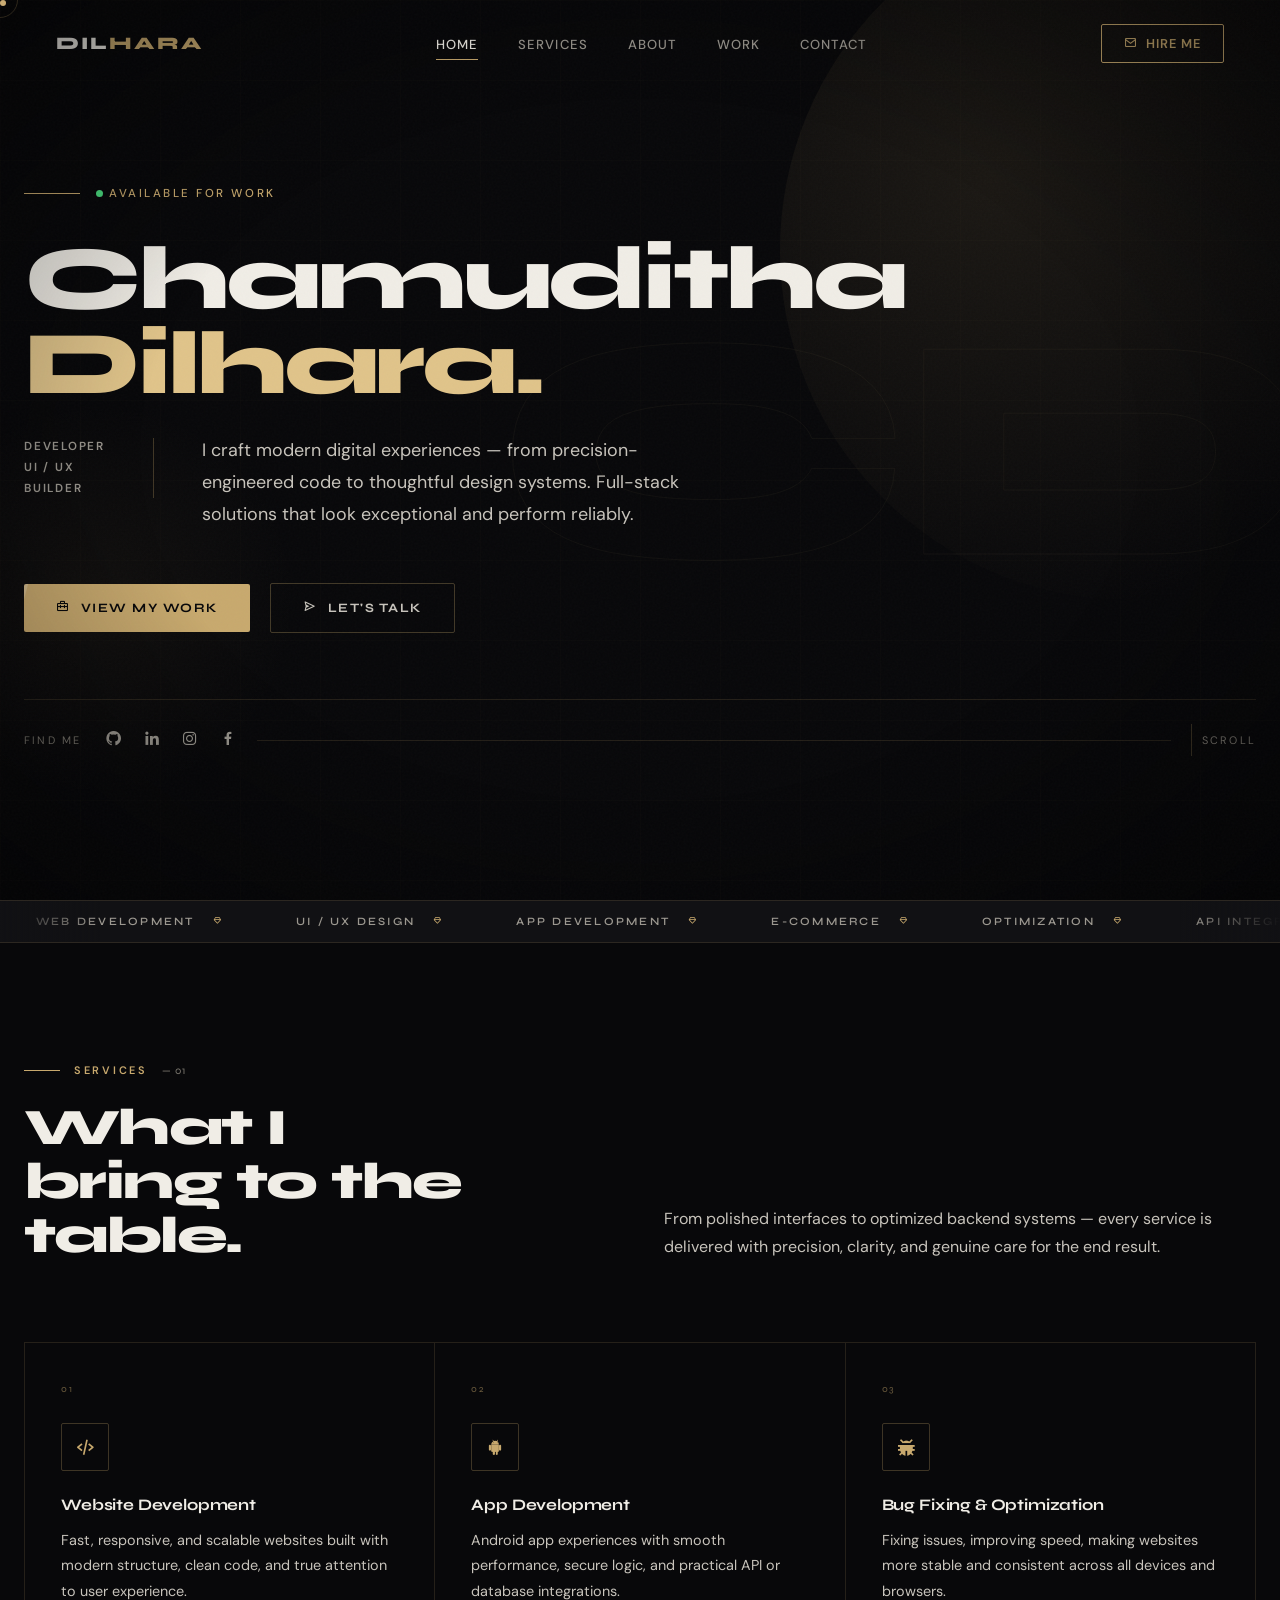
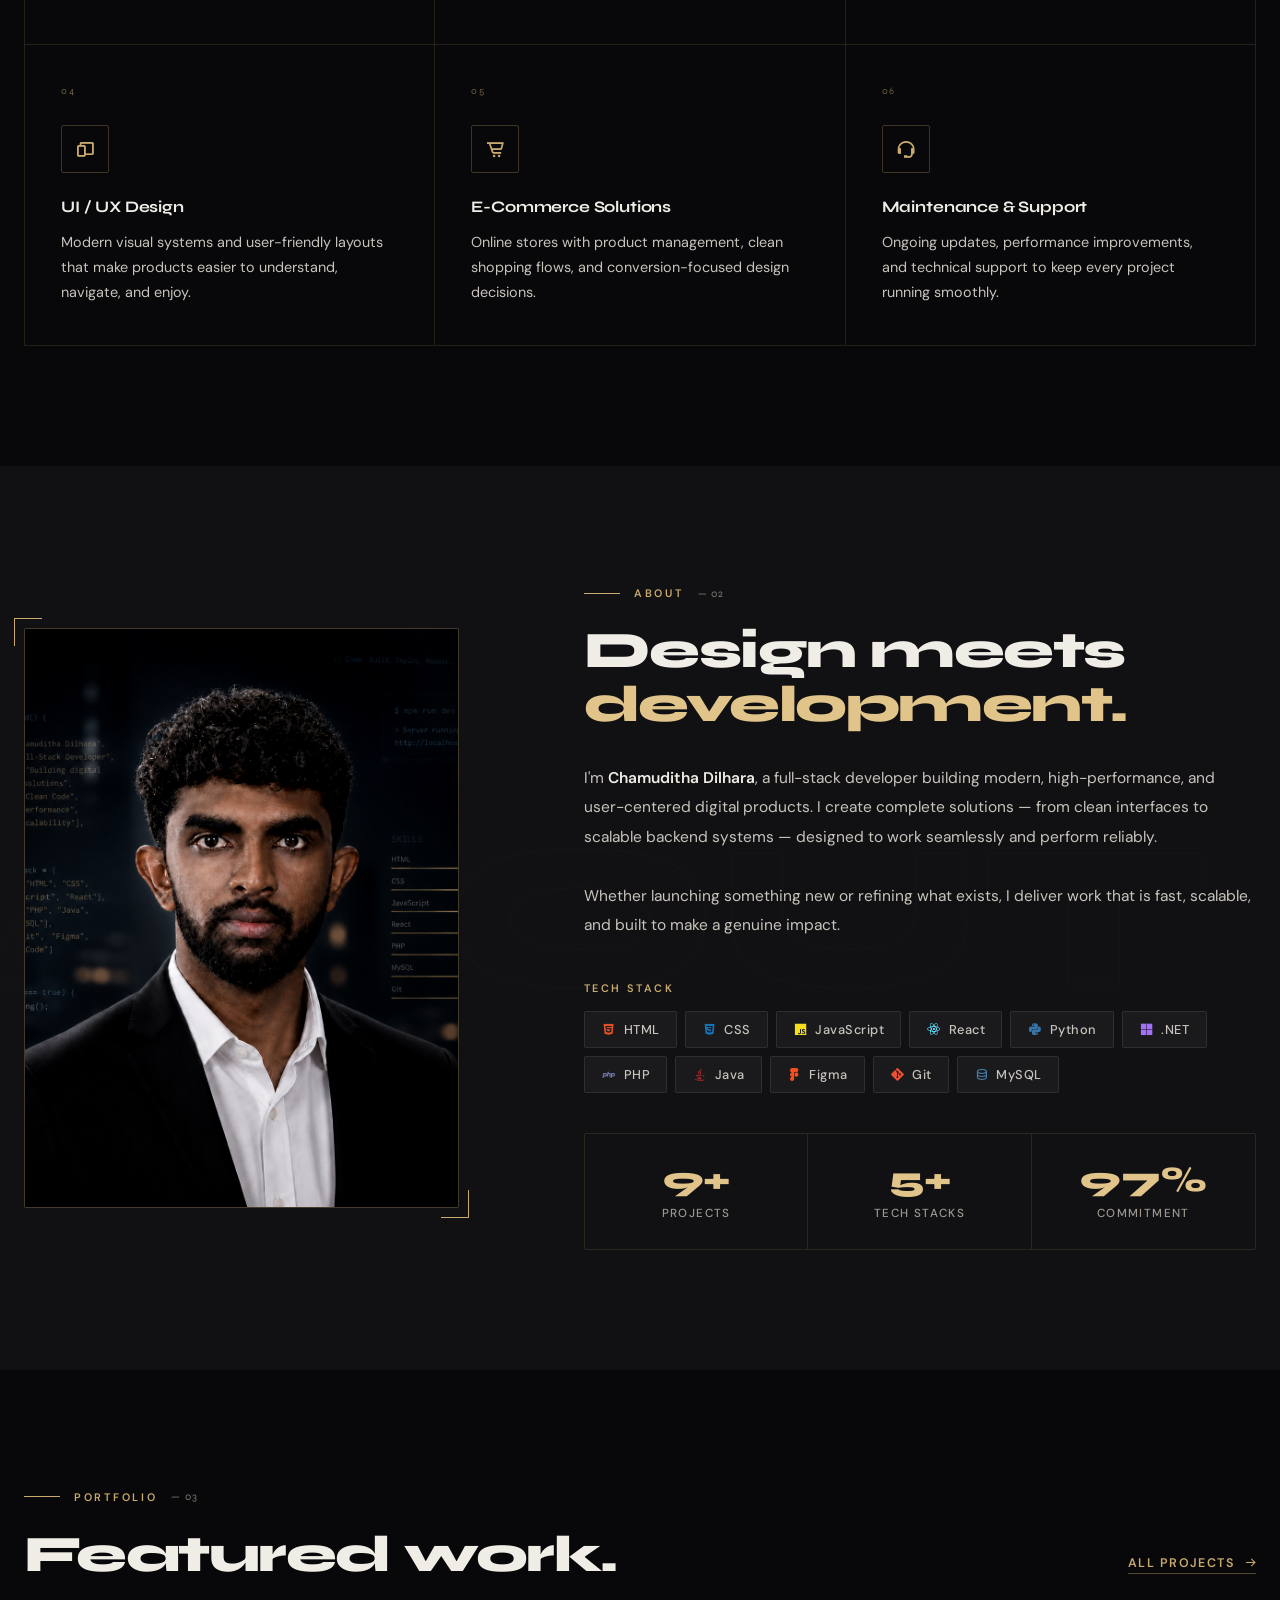
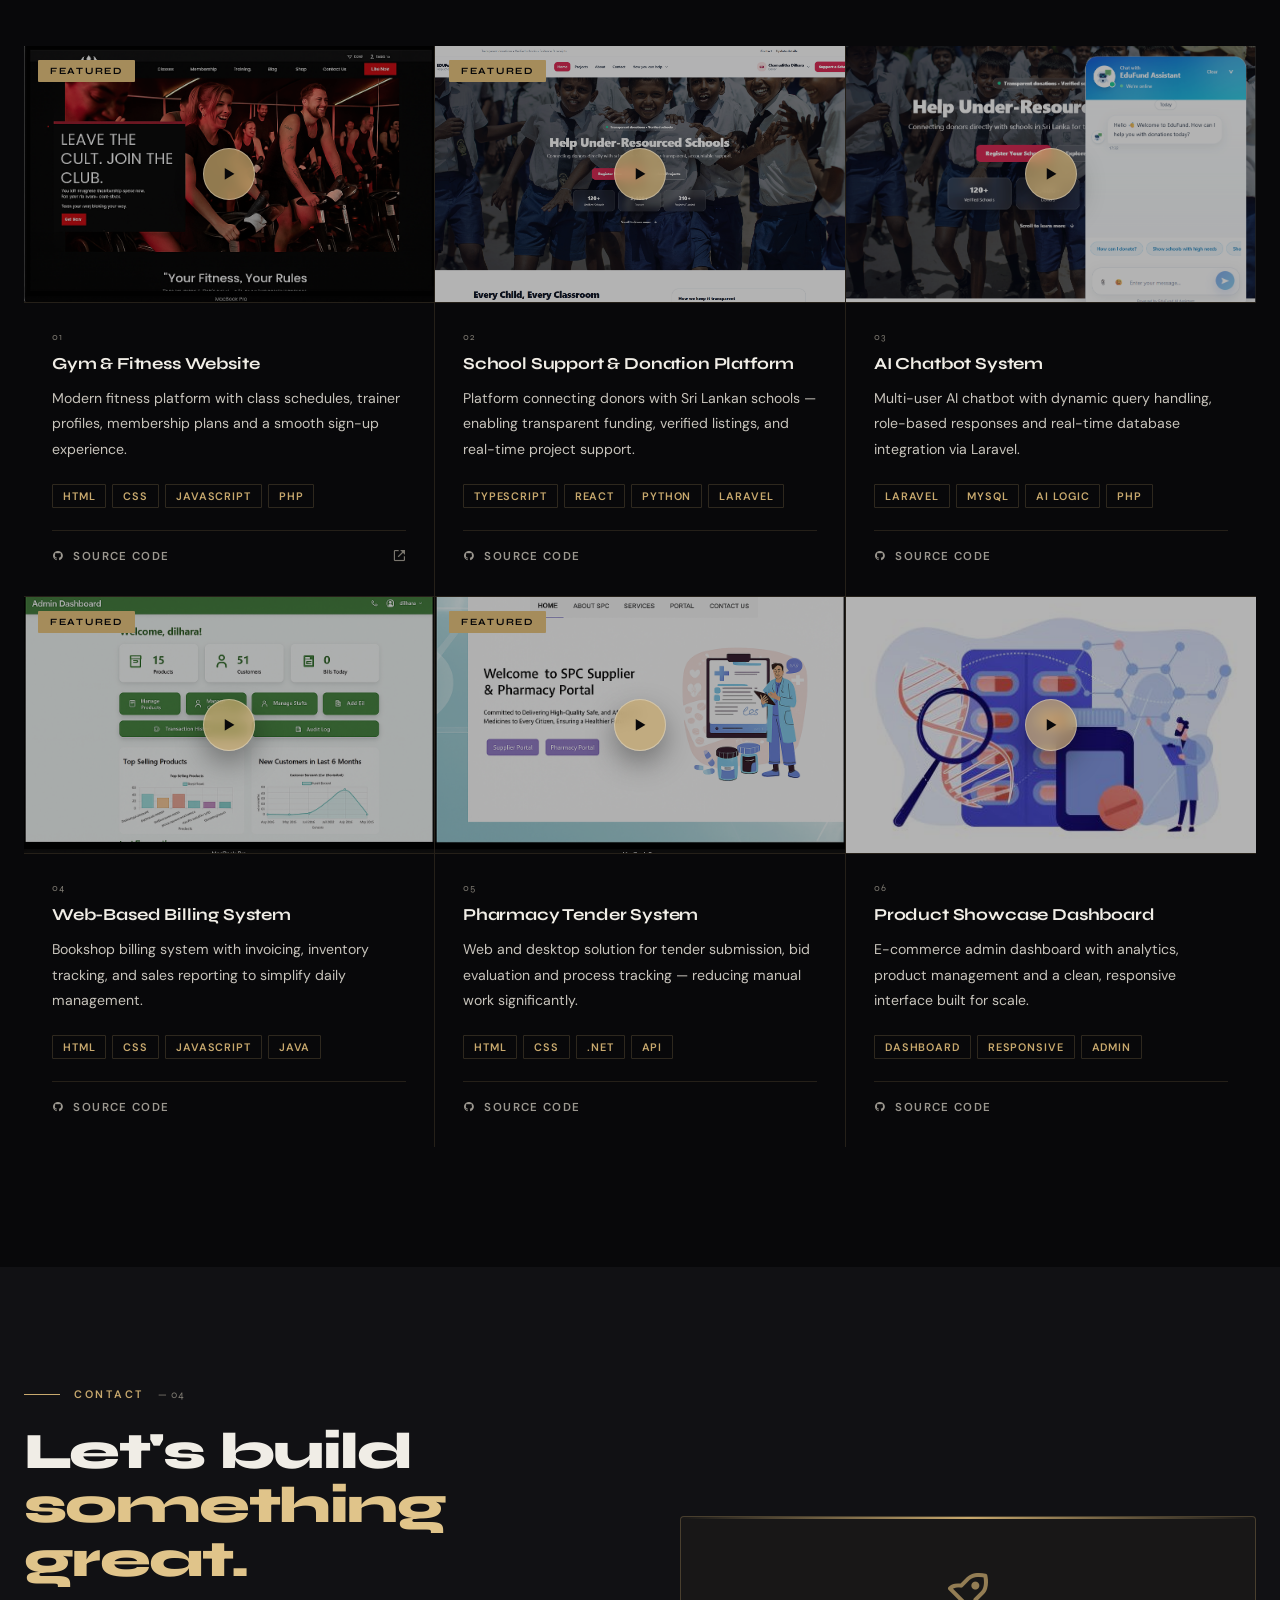
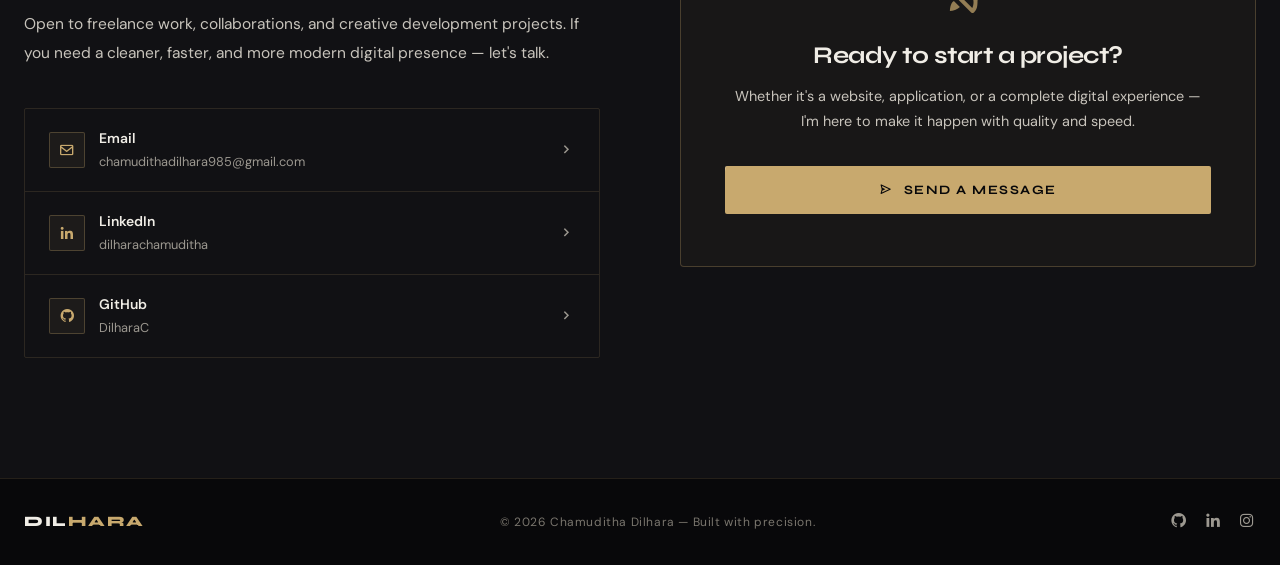
<file: index - Copy.html>
<!DOCTYPE html>
<html lang="en">
<head>
<meta charset="UTF-8"/>
<meta name="viewport" content="width=device-width, initial-scale=1.0"/>
<title>Chamuditha Dilhara — Developer & Designer</title>
<link rel="preconnect" href="https://fonts.googleapis.com">
<link href="https://fonts.googleapis.com/css2?family=Syne:wght@400;500;600;700;800&family=DM+Sans:ital,opsz,wght@0,9..40,300;0,9..40,400;0,9..40,500;1,9..40,300&display=swap" rel="stylesheet">
<link rel="stylesheet" href="https://cdn.jsdelivr.net/npm/boxicons@latest/css/boxicons.min.css">
<style>

/* ─────────────────────────────────────────────
   TOKENS
───────────────────────────────────────────── */
:root {
  --ink:     #08080a;
  --ink2:    #111114;
  --ink3:    #1a1a1f;
  --paper:   #f0ede6;
  --paper2:  #e5e0d6;
  --gold:    #c8a96e;
  --gold2:   #e0c48a;
  --gold3:   #f0d8a8; /* brighter gold for emphasis */
  --cream:   #f5f2eb;
  --body:    #c8c4bc;       /* ← READABILITY FIX: was ~0.45 opacity; now explicit high-contrast */
  --body2:   #9c9890;       /* ← secondary body text; was ~0.35 opacity */
  --muted:   #7a766e;       /* very subtle / captions */
  --line:    rgba(200,169,110,0.15);
  --line2:   rgba(200,169,110,0.28);
  --line3:   rgba(200,169,110,0.08); /* subtle section bg tint */

  --ff-head: 'Syne', sans-serif;
  --ff-body: 'DM Sans', sans-serif;
  --ease:    cubic-bezier(0.25, 0.46, 0.45, 0.94);
  --ease-out: cubic-bezier(0.16, 1, 0.3, 1);
  --spring:  cubic-bezier(0.34, 1.56, 0.64, 1);
  --r: 4px;
  --max: 1280px;
}

/* ─────────────────────────────────────────────
   RESET
───────────────────────────────────────────── */
*, *::before, *::after { box-sizing: border-box; margin: 0; padding: 0; }
html { scroll-behavior: smooth; }
body {
  font-family: var(--ff-body);
  background: var(--ink);
  color: var(--paper);
  overflow-x: hidden;
  cursor: none;
  font-size: 16px;
  -webkit-font-smoothing: antialiased;
}
img { display: block; max-width: 100%; }
a { text-decoration: none; color: inherit; }
button { background: none; border: none; cursor: none; font-family: inherit; }

/* ─────────────────────────────────────────────
   PAGE LOADER
───────────────────────────────────────────── */
#page-loader {
  position: fixed;
  inset: 0;
  z-index: 99999;
  background: var(--ink);
  display: flex;
  align-items: center;
  justify-content: center;
  flex-direction: column;
  gap: 24px;
  transition: opacity 0.6s var(--ease), visibility 0.6s;
}
#page-loader.hidden { opacity: 0; visibility: hidden; pointer-events: none; }
.loader-logo {
  font-family: var(--ff-head);
  font-size: 2rem;
  font-weight: 800;
  letter-spacing: 0.15em;
  color: var(--paper);
  overflow: hidden;
}
.loader-logo em { color: var(--gold); font-style: normal; }
.loader-logo span {
  display: inline-block;
  animation: loaderLetterIn 0.6s var(--spring) both;
}
.loader-logo span:nth-child(1) { animation-delay: 0.0s; }
.loader-logo span:nth-child(2) { animation-delay: 0.05s; }
.loader-logo span:nth-child(3) { animation-delay: 0.1s; }
.loader-logo span:nth-child(4) { animation-delay: 0.15s; }
.loader-logo span:nth-child(5) { animation-delay: 0.2s; }
.loader-logo span:nth-child(6) { animation-delay: 0.25s; }
.loader-logo span:nth-child(7) { animation-delay: 0.3s; }
.loader-logo span:nth-child(8) { animation-delay: 0.35s; }
@keyframes loaderLetterIn {
  from { transform: translateY(80%) rotateX(-90deg); opacity: 0; }
  to { transform: translateY(0) rotateX(0); opacity: 1; }
}
.loader-bar-wrap {
  width: 200px; height: 1px;
  background: rgba(200,169,110,0.12);
  overflow: hidden; border-radius: 99px;
}
.loader-bar {
  height: 100%;
  background: var(--gold);
  animation: loaderBarFill 1.8s var(--ease) forwards;
}
@keyframes loaderBarFill { from { width: 0%; } to { width: 100%; } }
.loader-num {
  font-family: var(--ff-head);
  font-size: 0.7rem;
  letter-spacing: 0.2em;
  color: var(--muted);
}

/* ─────────────────────────────────────────────
   CUSTOM CURSOR
───────────────────────────────────────────── */
#cursor-dot {
  position: fixed; width: 6px; height: 6px;
  background: var(--gold); border-radius: 50%;
  pointer-events: none; z-index: 10000;
  transition: transform 0.15s, opacity 0.3s;
  mix-blend-mode: screen;
}
#cursor-ring {
  position: fixed; width: 36px; height: 36px;
  border: 1.5px solid rgba(200,169,110,0.4);
  border-radius: 50%; pointer-events: none; z-index: 9999;
  transition: width 0.4s var(--spring), height 0.4s var(--spring), opacity 0.3s, background 0.3s, border-color 0.3s;
  opacity: 0.5;
}
#cursor-ring.hover-link {
  width: 52px; height: 52px; opacity: 1;
  background: rgba(200,169,110,0.05);
  border-color: var(--gold2);
}
#cursor-label {
  position: fixed; pointer-events: none; z-index: 10001;
  font-family: var(--ff-head);
  font-size: 0.55rem; font-weight: 700;
  letter-spacing: 0.18em; text-transform: uppercase;
  color: var(--gold); opacity: 0;
  transition: opacity 0.25s; white-space: nowrap;
  transform: translate(-50%,-50%);
}
#cursor-label.visible { opacity: 1; }

/* ─────────────────────────────────────────────
   NOISE + VIGNETTE
───────────────────────────────────────────── */
body::before {
  content: ''; position: fixed; inset: 0;
  pointer-events: none; z-index: 9000; opacity: 0.025;
  background-image: url("data:image/svg+xml,%3Csvg viewBox='0 0 512 512' xmlns='http://www.w3.org/2000/svg'%3E%3Cfilter id='n'%3E%3CfeTurbulence type='fractalNoise' baseFrequency='0.85' numOctaves='4' stitchTiles='stitch'/%3E%3C/filter%3E%3Crect width='100%25' height='100%25' filter='url(%23n)'/%3E%3C/svg%3E");
}
body::after {
  content: ''; position: fixed; inset: 0;
  pointer-events: none; z-index: 8990;
  background: radial-gradient(ellipse at center, transparent 55%, rgba(0,0,0,0.45) 100%);
}

/* ─────────────────────────────────────────────
   GRID OVERLAY
───────────────────────────────────────────── */
.grid-overlay {
  position: fixed; inset: 0; pointer-events: none; z-index: 1;
  background-image:
    linear-gradient(rgba(200,169,110,0.02) 1px, transparent 1px),
    linear-gradient(90deg, rgba(200,169,110,0.02) 1px, transparent 1px);
  background-size: 80px 80px;
  opacity: 0; transition: opacity 1s;
}
body.loaded .grid-overlay { opacity: 1; }

/* ─────────────────────────────────────────────
   LAYOUT
───────────────────────────────────────────── */
.wrap { width: min(100% - 48px, var(--max)); margin-inline: auto; }
.wrap--wide { width: min(100% - 32px, 1440px); margin-inline: auto; }

/* ─────────────────────────────────────────────
   HEADER
───────────────────────────────────────────── */
header {
  position: fixed; top: 0; left: 0; right: 0; z-index: 500; padding: 0;
}
.nav-bar {
  display: flex; align-items: center; justify-content: space-between;
  padding: 24px 40px;
  border-bottom: 1px solid transparent;
  transition: all 0.5s var(--ease);
}
header.scrolled .nav-bar {
  padding: 16px 40px;
  background: rgba(8,8,10,0.92);
  backdrop-filter: blur(20px) saturate(1.5);
  border-bottom-color: var(--line);
}
.logo {
  font-family: var(--ff-head);
  font-size: 1.1rem; font-weight: 800;
  letter-spacing: 0.12em; text-transform: uppercase;
  position: relative;
}
.logo em { color: var(--gold); font-style: normal; }
.logo::after {
  content: ''; position: absolute; left: 0; bottom: -2px;
  width: 0; height: 1px; background: var(--gold);
  transition: width 0.4s var(--ease-out);
}
.logo:hover::after { width: 100%; }

nav ul { list-style: none; display: flex; gap: 40px; }
nav a {
  font-family: var(--ff-body);
  font-size: 0.82rem; font-weight: 500;
  letter-spacing: 0.08em; text-transform: uppercase;
  color: var(--body2); /* was 0.55 opacity -- now solid contrast */
  transition: color 0.25s;
  position: relative; padding: 4px 0;
}
nav a::after {
  content: ''; position: absolute; left: 0; bottom: -3px;
  width: 0; height: 1px; background: var(--gold);
  transition: width 0.3s var(--ease);
}
nav a:hover, nav a.active { color: var(--paper); }
nav a:hover::after, nav a.active::after { width: 100%; }

.nav-cta {
  display: flex; align-items: center; gap: 8px;
  padding: 10px 22px;
  font-size: 0.8rem; font-weight: 600;
  letter-spacing: 0.08em; text-transform: uppercase;
  border: 1px solid var(--gold); color: var(--gold);
  border-radius: 2px; transition: all 0.25s;
  position: relative; overflow: hidden;
}
.nav-cta::before {
  content: ''; position: absolute; inset: 0;
  background: var(--gold);
  transform: translateX(-101%); transition: transform 0.3s var(--ease);
}
.nav-cta:hover::before { transform: translateX(0); }
.nav-cta:hover { color: var(--ink); }
.nav-cta > * { position: relative; z-index: 1; }

.menu-toggle { display: none; flex-direction: column; gap: 5px; padding: 8px; }
.menu-toggle span { display: block; width: 24px; height: 1px; background: var(--paper); transition: 0.3s var(--ease); }

/* ─────────────────────────────────────────────
   HERO
───────────────────────────────────────────── */
.hero {
  min-height: 100dvh;
  display: grid;
  grid-template-rows: 1fr auto;
  padding-top: 100px;
  position: relative;
  overflow: hidden;
}
.hero-particles { position: absolute; inset: 0; pointer-events: none; overflow: hidden; }
.particle {
  position: absolute; border-radius: 50%; background: var(--gold);
  animation: particleFloat linear infinite; opacity: 0;
}
@keyframes particleFloat {
  0%   { transform: translateY(100vh) scale(0); opacity: 0; }
  10%  { opacity: 0.35; }
  90%  { opacity: 0.15; }
  100% { transform: translateY(-20px) scale(1); opacity: 0; }
}
.hero-orb {
  position: absolute; width: 700px; height: 700px; border-radius: 50%;
  background: radial-gradient(circle at 30% 40%, rgba(200,169,110,0.1) 0%, transparent 70%);
  top: -100px; right: -200px; pointer-events: none;
  animation: orbPulse 8s ease-in-out infinite;
}
@keyframes orbPulse {
  0%,100% { transform: scale(1) rotate(0deg); opacity: 0.5; }
  50% { transform: scale(1.1) rotate(15deg); opacity: 0.9; }
}
.hero-orb2 {
  position: absolute; width: 400px; height: 400px; border-radius: 50%;
  background: radial-gradient(circle, rgba(200,169,110,0.05) 0%, transparent 70%);
  bottom: 100px; left: -100px; pointer-events: none;
  animation: orbPulse 12s ease-in-out infinite reverse;
}

.hero-bg-num {
  position: absolute; top: 50%; right: -2%;
  transform: translateY(-50%);
  font-family: var(--ff-head);
  font-size: clamp(220px, 25vw, 380px);
  font-weight: 800; color: transparent;
  -webkit-text-stroke: 1px rgba(200,169,110,0.05);
  line-height: 1; pointer-events: none; user-select: none;
  letter-spacing: -0.04em;
  animation: bgNumFloat 10s ease-in-out infinite;
}
@keyframes bgNumFloat {
  0%,100% { transform: translateY(-50%) translateX(0); }
  50% { transform: translateY(-52%) translateX(-10px); }
}
.hero-inner {
  display: flex; flex-direction: column; justify-content: center;
  padding: 60px 0 40px; position: relative; z-index: 2;
}
.hero-kicker {
  display: flex; align-items: center; gap: 16px; margin-bottom: 36px;
}
.hero-kicker-line { width: 56px; height: 1px; background: var(--gold); }
.hero-kicker-text {
  font-size: 0.72rem; font-weight: 500;
  letter-spacing: 0.22em; text-transform: uppercase;
  color: var(--gold);
}
.avail-dot {
  width: 7px; height: 7px; border-radius: 50%;
  background: #4ade80;
  box-shadow: 0 0 0 0 rgba(74,222,128,0.6);
  animation: pulse-green 2.4s ease infinite;
  display: inline-block; margin-right: 6px;
}
@keyframes pulse-green {
  0%,100% { box-shadow: 0 0 0 0 rgba(74,222,128,0.5); }
  50% { box-shadow: 0 0 0 8px rgba(74,222,128,0); }
}
.hero-name {
  font-family: var(--ff-head);
  font-size: clamp(3rem, 7vw, 7.5rem);
  font-weight: 800; line-height: 0.94;
  letter-spacing: -0.035em; margin-bottom: 28px; overflow: hidden;
}
.hero-name .line { display: block; overflow: hidden; }
.hero-name .char {
  display: inline-block;
  transition: transform 0.6s var(--spring), color 0.3s;
}
.hero-name .char:hover { transform: translateY(-8px) rotate(-3deg); color: var(--gold); }
.hero-name .accent { color: var(--gold2); }

.hero-desc-row {
  display: flex; align-items: flex-start; gap: 48px;
  max-width: 860px; margin-bottom: 52px;
}
.hero-role-stack {
  flex-shrink: 0; display: flex; flex-direction: column; gap: 5px; padding-top: 4px;
}
.hero-role-stack span {
  font-size: 0.73rem; font-weight: 600;
  letter-spacing: 0.15em; text-transform: uppercase;
  color: var(--body2); /* was 0.35 — now legible */
  transition: color 0.25s, transform 0.25s;
}
.hero-role-stack span:hover { color: var(--gold2); transform: translateX(4px); }
.hero-divider {
  width: 1px; height: 60px;
  background: var(--line2); flex-shrink: 0; margin-top: 4px;
}
/* ★ READABILITY FIX: hero description — was 0.6 italic, now solid weight + higher contrast */
.hero-desc {
  font-size: clamp(1rem, 1.4vw, 1.12rem);
  font-weight: 400; /* was 300 */
  line-height: 1.8;
  color: var(--body); /* explicit ~78% white, not 0.6 opacity */
  max-width: 520px;
}

.hero-actions {
  display: flex; align-items: center; gap: 20px; flex-wrap: wrap;
}
.btn-primary {
  display: inline-flex; align-items: center; gap: 10px;
  padding: 16px 32px;
  background: var(--gold); color: var(--ink);
  font-family: var(--ff-head);
  font-size: 0.8rem; font-weight: 700;
  letter-spacing: 0.12em; text-transform: uppercase;
  border-radius: 2px; transition: all 0.3s var(--ease);
  position: relative; overflow: hidden;
}
.btn-primary::before {
  content: ''; position: absolute; inset: 0;
  background: rgba(255,255,255,0.2);
  transform: translateX(-101%) skewX(-15deg);
  transition: transform 0.5s var(--ease);
}
.btn-primary:hover::before { transform: translateX(101%) skewX(-15deg); }
.btn-primary:hover { transform: translateY(-4px); box-shadow: 0 24px 48px rgba(200,169,110,0.3); }

.btn-ghost {
  display: inline-flex; align-items: center; gap: 10px;
  padding: 16px 32px;
  color: var(--body); /* was 0.65 opacity -- now readable */
  font-family: var(--ff-head);
  font-size: 0.8rem; font-weight: 700;
  letter-spacing: 0.12em; text-transform: uppercase;
  border: 1px solid rgba(200,169,110,0.3); /* stronger border */
  border-radius: 2px; transition: all 0.3s var(--ease);
  position: relative; overflow: hidden;
}
.btn-ghost::before {
  content: ''; position: absolute; inset: 0;
  background: rgba(200,169,110,0.06);
  transform: scaleX(0); transform-origin: left;
  transition: transform 0.3s var(--ease);
}
.btn-ghost:hover::before { transform: scaleX(1); }
.btn-ghost:hover { border-color: var(--gold); color: var(--gold2); transform: translateY(-4px); }

.hero-social {
  display: flex; align-items: center; gap: 20px;
  padding: 24px 0; border-top: 1px solid var(--line); position: relative; z-index: 2;
}
.hero-social-label {
  font-size: 0.68rem; letter-spacing: 0.2em; text-transform: uppercase;
  color: var(--muted); margin-right: 4px;
}
.hero-social a {
  font-size: 1.1rem;
  color: var(--body2); /* was 0.35 — now clearly visible */
  transition: all 0.35s var(--spring); display: inline-block;
}
.hero-social a:hover { color: var(--gold); transform: translateY(-5px) scale(1.2); }
.hero-social-sep { flex: 1; height: 1px; background: var(--line); }
.scroll-hint {
  display: flex; align-items: center; gap: 10px;
  font-size: 0.68rem; letter-spacing: 0.2em; text-transform: uppercase;
  color: var(--muted);
}
.scroll-hint-line {
  width: 1px; height: 32px; background: rgba(200,169,110,0.25);
  animation: scrollLine 2s ease infinite;
}
@keyframes scrollLine {
  0%,100% { transform: scaleY(1); opacity: 1; }
  50% { transform: scaleY(0.3); opacity: 0.3; }
}

/* ─────────────────────────────────────────────
   MARQUEE
───────────────────────────────────────────── */
.marquee-bar {
  border-top: 1px solid var(--line); border-bottom: 1px solid var(--line);
  padding: 14px 0; overflow: hidden; background: var(--ink2); position: relative;
}
.marquee-bar::before, .marquee-bar::after {
  content: ''; position: absolute; top: 0; bottom: 0; width: 100px; z-index: 2; pointer-events: none;
}
.marquee-bar::before { left: 0; background: linear-gradient(90deg, var(--ink2), transparent); }
.marquee-bar::after { right: 0; background: linear-gradient(-90deg, var(--ink2), transparent); }
.marquee-track {
  display: flex; gap: 0;
  animation: marquee 22s linear infinite; white-space: nowrap;
}
.marquee-track span {
  display: inline-flex; align-items: center; gap: 18px;
  padding: 0 36px;
  font-family: var(--ff-head); font-size: 0.7rem; font-weight: 600;
  letter-spacing: 0.2em; text-transform: uppercase;
  color: var(--body2); /* was 0.3 — now readable */
  transition: color 0.3s;
}
.marquee-track span:hover { color: var(--gold); }
.marquee-track span i { color: var(--gold); font-size: 0.55rem; }
@keyframes marquee {
  from { transform: translateX(0); }
  to { transform: translateX(-50%); }
}

/* ─────────────────────────────────────────────
   SECTION BASE
───────────────────────────────────────────── */
section { padding: 120px 0; }

.sec-label {
  display: flex; align-items: center; gap: 14px; margin-bottom: 24px;
}
.sec-label-line { width: 36px; height: 1px; background: var(--gold); }
.sec-label-text {
  font-size: 0.68rem; font-weight: 600; letter-spacing: 0.25em; text-transform: uppercase;
  color: var(--gold);
}
.sec-num { font-family: var(--ff-head); font-size: 0.68rem; color: var(--muted); letter-spacing: 0.1em; }
.sec-heading {
  font-family: var(--ff-head);
  font-size: clamp(2rem, 4vw, 3.8rem);
  font-weight: 800; line-height: 1.05; letter-spacing: -0.03em;
  color: var(--paper); /* explicit bright heading */
}

/* ─────────────────────────────────────────────
   SERVICES
───────────────────────────────────────────── */
#services { background: var(--ink); }
.services-header {
  display: grid; grid-template-columns: 1fr 1fr; gap: 48px;
  align-items: end; margin-bottom: 80px;
}
/* ★ READABILITY FIX: was 0.5 italic -- now readable body2 */
.services-intro {
  font-size: 1rem; font-weight: 400; line-height: 1.8;
  color: var(--body);
}
.services-grid {
  display: grid; grid-template-columns: repeat(3, 1fr);
  border-left: 1px solid var(--line); border-top: 1px solid var(--line);
}
.service-item {
  padding: 40px 36px;
  border-right: 1px solid var(--line); border-bottom: 1px solid var(--line);
  position: relative; overflow: hidden;
  transition: background 0.35s var(--ease);
}
.service-item .ripple {
  position: absolute; border-radius: 50%;
  background: rgba(200,169,110,0.12);
  transform: scale(0); animation: rippleAnim 0.6s linear;
  pointer-events: none;
}
@keyframes rippleAnim { to { transform: scale(4); opacity: 0; } }
.service-item::after {
  content: ''; position: absolute; bottom: 0; left: 0;
  width: 100%; height: 2px;
  background: linear-gradient(90deg, var(--gold), transparent);
  transform: scaleX(0); transform-origin: left;
  transition: transform 0.4s var(--ease-out);
}
.service-item::before {
  content: ''; position: absolute; top: 50%; left: 50%;
  width: 200px; height: 200px;
  background: radial-gradient(circle, rgba(200,169,110,0.06) 0%, transparent 60%);
  transform: translate(-50%, -50%) scale(0);
  transition: transform 0.6s var(--ease-out); pointer-events: none;
}
.service-item:hover { background: rgba(200,169,110,0.03); }
.service-item:hover::after { transform: scaleX(1); }
.service-item:hover::before { transform: translate(-50%, -50%) scale(3); }

.service-num {
  font-family: var(--ff-head); font-size: 0.62rem;
  color: var(--gold); letter-spacing: 0.18em; margin-bottom: 28px; opacity: 0.5;
}
.service-icon-wrap {
  width: 48px; height: 48px; display: grid; place-items: center;
  border: 1px solid var(--line2); border-radius: 2px;
  color: var(--gold); font-size: 1.25rem; margin-bottom: 24px;
  transition: all 0.4s var(--spring);
}
.service-item:hover .service-icon-wrap {
  background: var(--gold); color: var(--ink);
  border-color: var(--gold); transform: rotate(8deg) scale(1.1);
}
.service-item h3 {
  font-family: var(--ff-head); font-size: 1rem; font-weight: 700;
  letter-spacing: -0.01em; margin-bottom: 14px;
  color: var(--paper); /* full brightness heading */
  transition: transform 0.3s var(--ease);
}
.service-item:hover h3 { transform: translateX(4px); }
/* ★ READABILITY FIX: was 0.45 -- now proper legible body text */
.service-item p {
  font-size: 0.9rem; line-height: 1.75; color: var(--body); font-weight: 400;
}

/* ─────────────────────────────────────────────
   ABOUT
───────────────────────────────────────────── */
#about {
  background: var(--ink2); position: relative; overflow: hidden;
}
#about::before {
  content: 'ABOUT'; position: absolute; top: 50%; left: -2%;
  transform: translateY(-50%);
  font-family: var(--ff-head);
  font-size: clamp(120px, 16vw, 220px); font-weight: 800;
  color: transparent;
  -webkit-text-stroke: 1px rgba(200,169,110,0.03);
  pointer-events: none; user-select: none; line-height: 1;
  animation: ghostTextDrift 15s ease-in-out infinite;
}
@keyframes ghostTextDrift {
  0%,100% { transform: translateY(-50%) translateX(0); }
  50% { transform: translateY(-52%) translateX(20px); }
}
.about-grid {
  display: grid; grid-template-columns: 5fr 7fr; gap: 80px; align-items: center;
}
.about-img-wrap {
  position: relative; aspect-ratio: 3/4; max-height: 580px;
}
.about-img-frame {
  position: absolute; inset: 0;
  border: 1px solid var(--line2); border-radius: 2px; overflow: hidden;
}
.about-img-frame img {
  width: 100%; height: 100%; object-fit: cover;
  filter: grayscale(30%) contrast(1.05);
  transition: filter 0.6s var(--ease), transform 0.6s var(--ease);
}
.about-img-wrap:hover .about-img-frame img { filter: grayscale(0%) contrast(1.05); transform: scale(1.03); }
.about-img-wrap .scan-line {
  position: absolute; left: 0; right: 0; height: 2px;
  background: linear-gradient(90deg, transparent, rgba(200,169,110,0.4), transparent);
  z-index: 3; pointer-events: none;
  animation: scanMove 3s ease-in-out infinite; opacity: 0; transition: opacity 0.3s;
}
.about-img-wrap:hover .scan-line { opacity: 1; }
@keyframes scanMove { 0% { top: 0%; } 100% { top: 100%; } }
.about-img-wrap::before, .about-img-wrap::after {
  content: ''; position: absolute;
  width: 28px; height: 28px;
  border-color: var(--gold); border-style: solid; z-index: 2;
  transition: all 0.4s var(--spring);
}
.about-img-wrap::before { top: -10px; left: -10px; border-width: 1px 0 0 1px; }
.about-img-wrap::after { bottom: -10px; right: -10px; border-width: 0 1px 1px 0; }
.about-img-wrap:hover::before { top: -14px; left: -14px; }
.about-img-wrap:hover::after { bottom: -14px; right: -14px; }

.about-content .sec-heading { margin-bottom: 32px; }
.about-content .sec-heading span { color: var(--gold2); }
/* ★ READABILITY FIX: was 0.55 italic -- now clear body copy */
.about-body {
  font-size: 0.97rem; font-weight: 400; line-height: 1.9;
  color: var(--body); margin-bottom: 40px;
}
.about-body strong { color: var(--paper); font-weight: 600; }
.skills-label {
  font-size: 0.68rem; font-weight: 600;
  letter-spacing: 0.22em; text-transform: uppercase;
  color: var(--gold); margin-bottom: 16px;
}
.skills-wrap { display: flex; flex-wrap: wrap; gap: 8px; margin-bottom: 40px; }
.skill-tag {
  display: inline-flex; align-items: center; gap: 7px;
  padding: 9px 16px;
  background: rgba(255,255,255,0.04);
  border: 1px solid rgba(255,255,255,0.09);
  border-radius: 2px;
  font-size: 0.8rem; font-weight: 500; letter-spacing: 0.04em;
  color: var(--body); /* was 0.65 -- now readable */
  transition: all 0.3s var(--spring);
}
.skill-tag i { font-size: 0.95rem; }
.skill-tag:hover {
  border-color: var(--gold); color: var(--gold2);
  background: rgba(200,169,110,0.06);
  transform: translateY(-3px) scale(1.03);
}
.skill-tag.html i { color: #E34F26; }
.skill-tag.css i { color: #1572B6; }
.skill-tag.js i { color: #F7DF1E; }
.skill-tag.react i { color: #61DAFB; }
.skill-tag.python i { color: #3776AB; }
.skill-tag.dotnet i { color: #a370f7; }
.skill-tag.php i { color: #777BB4; }
.skill-tag.java i { color: #EA2D2E; }
.skill-tag.figma i { color: #F24E1E; }
.skill-tag.git i { color: #F05032; }
.skill-tag.mysql i { color: #4479A1; }

.about-stats {
  display: grid; grid-template-columns: repeat(3, 1fr);
  border: 1px solid var(--line); border-radius: 2px; overflow: hidden;
}
.about-stat {
  padding: 28px 20px; border-right: 1px solid var(--line);
  text-align: center; transition: background 0.25s;
  position: relative; overflow: hidden;
}
.about-stat::before {
  content: ''; position: absolute; bottom: 0; left: 0;
  width: 100%; height: 0; background: rgba(200,169,110,0.07);
  transition: height 0.3s var(--ease);
}
.about-stat:hover::before { height: 100%; }
.about-stat:last-child { border-right: none; }
.about-stat-num {
  font-family: var(--ff-head); font-size: 2.2rem; font-weight: 800;
  color: var(--gold2); letter-spacing: -0.02em; line-height: 1;
  margin-bottom: 8px; position: relative; z-index: 1;
}
.about-stat-label {
  font-size: 0.73rem; font-weight: 500; letter-spacing: 0.12em; text-transform: uppercase;
  color: var(--body2); position: relative; z-index: 1;
}

/* ─────────────────────────────────────────────
   PROJECTS
───────────────────────────────────────────── */
#portfolio { background: var(--ink); }
.portfolio-header {
  display: flex; align-items: flex-end; justify-content: space-between;
  margin-bottom: 64px; gap: 32px;
}
.view-all {
  display: inline-flex; align-items: center; gap: 8px;
  font-size: 0.78rem; font-weight: 600; letter-spacing: 0.12em; text-transform: uppercase;
  color: var(--gold); border-bottom: 1px solid rgba(200,169,110,0.4);
  padding-bottom: 2px; transition: gap 0.25s, letter-spacing 0.25s;
  flex-shrink: 0; margin-bottom: 8px;
}
.view-all:hover { gap: 16px; letter-spacing: 0.18em; border-bottom-color: var(--gold); }

.projects-grid {
  display: grid; grid-template-columns: repeat(3, 1fr);
  gap: 1px; background: var(--line);
}
.proj-card {
  background: var(--ink); position: relative; overflow: hidden;
  display: flex; flex-direction: column; transition: background 0.3s;
}
.proj-card:hover { background: var(--ink3); }
.proj-img { aspect-ratio: 16/10; overflow: hidden; position: relative; }
.proj-img img {
  width: 100%; height: 100%; object-fit: cover;
  filter: brightness(0.85) grayscale(20%);
  transition: transform 0.7s var(--ease-out), filter 0.5s;
}
.proj-card:hover .proj-img img { transform: scale(1.07); filter: brightness(1) grayscale(0%); }
.proj-badge {
  position: absolute; top: 14px; left: 14px;
  padding: 5px 12px;
  background: var(--gold); color: var(--ink);
  font-family: var(--ff-head); font-size: 0.6rem; font-weight: 700;
  letter-spacing: 0.18em; text-transform: uppercase; border-radius: 1px; z-index: 2;
}
.proj-play {
  position: absolute;
  inset: 0;
  display: grid;
  place-items: center;
  z-index: 3;
  opacity: 1;
   background: rgba(8, 8, 10, 0.18);
}

.proj-play-btn {
   width: 52px;
  height: 52px;
  background: rgba(200, 169, 110, 0.72);
  border-radius: 50%;
  
  color: var(--ink);
  border: 1px solid rgba(245, 242, 235, 0.35);
  display: grid;
  place-items: center;
  font-size: 1.45rem;
  backdrop-filter: blur(6px);
  box-shadow: 0 12px 28px rgba(0,0,0,0.35);
  transition: all 0.3s var(--spring);
}

.proj-play-btn:hover {
  background: var(--gold);
  transform: scale(1.08);
  box-shadow: 0 0 25px rgba(200,169,110,0.35);
}
.proj-body {
  padding: 28px 28px 32px; flex: 1;
  display: flex; flex-direction: column;
  border-top: 1px solid var(--line);
}
.proj-num {
  font-family: var(--ff-head); font-size: 0.62rem;
  color: var(--muted); letter-spacing: 0.15em; margin-bottom: 10px;
}
.proj-title {
  font-family: var(--ff-head); font-size: 1.05rem; font-weight: 700;
  letter-spacing: -0.01em; margin-bottom: 12px;
  color: var(--paper); /* full brightness */
  line-height: 1.25; transition: color 0.25s;
}
.proj-card:hover .proj-title { color: var(--gold2); }
/* ★ READABILITY FIX: was 0.42 -- unacceptably low contrast, now proper body color */
.proj-desc {
  font-size: 0.88rem; line-height: 1.8; color: var(--body); /* big fix here */
  font-weight: 400; margin-bottom: 22px; flex: 1;
}
.proj-tags { display: flex; flex-wrap: wrap; gap: 6px; margin-bottom: 22px; }
.proj-tag {
  font-size: 0.68rem; font-weight: 600; letter-spacing: 0.08em; text-transform: uppercase;
  color: var(--gold); /* was 0.6 opacity -- brighter now */
  padding: 4px 10px; border: 1px solid rgba(200,169,110,0.2);
  border-radius: 1px; transition: all 0.2s var(--spring);
}
.proj-tag:hover { background: rgba(200,169,110,0.1); color: var(--gold2); transform: scale(1.05); }
.proj-footer {
  display: flex; align-items: center; justify-content: space-between;
  padding-top: 18px; border-top: 1px solid var(--line);
}
.proj-link {
  display: inline-flex; align-items: center; gap: 8px;
  font-size: 0.72rem; font-weight: 600; letter-spacing: 0.12em; text-transform: uppercase;
  color: var(--body2); /* was 0.45 -- now legible */
  transition: color 0.25s, gap 0.25s;
}
.proj-link:hover { color: var(--gold); gap: 12px; }

/* ─────────────────────────────────────────────
   CONTACT
───────────────────────────────────────────── */
#contact { background: var(--ink2); }
.contact-inner {
  display: grid; grid-template-columns: 1fr 1fr; gap: 80px; align-items: center;
}
.contact-left .sec-heading { margin-bottom: 24px; }
.contact-left .sec-heading span { color: var(--gold2); }
/* ★ READABILITY FIX: was 0.5 italic -- now readable */
.contact-sub {
  font-size: 0.97rem; font-weight: 400; line-height: 1.85;
  color: var(--body); margin-bottom: 40px;
}
.contact-details {
  display: flex; flex-direction: column;
  border: 1px solid var(--line); border-radius: 2px; overflow: hidden;
}
.contact-link-item {
  display: flex; align-items: center; justify-content: space-between;
  gap: 16px; padding: 20px 24px; border-bottom: 1px solid var(--line);
  transition: all 0.3s var(--ease); position: relative; overflow: hidden;
}
.contact-link-item::before {
  content: ''; position: absolute; left: 0; top: 0; bottom: 0;
  width: 3px; background: var(--gold);
  transform: scaleY(0); transition: transform 0.3s var(--ease);
}
.contact-link-item:last-child { border-bottom: none; }
.contact-link-item:hover { background: rgba(200,169,110,0.05); padding-left: 32px; }
.contact-link-item:hover::before { transform: scaleY(1); }
.contact-link-left { display: flex; align-items: center; gap: 14px; }
.contact-link-left i {
  width: 36px; height: 36px; display: grid; place-items: center;
  background: rgba(200,169,110,0.07); border: 1px solid var(--line2);
  color: var(--gold); border-radius: 2px; font-size: 1rem; flex-shrink: 0;
  transition: all 0.3s var(--spring);
}
.contact-link-item:hover .contact-link-left i {
  background: var(--gold); color: var(--ink); transform: rotate(5deg);
}
.contact-link-text strong {
  display: block; font-size: 0.87rem; font-weight: 600;
  color: var(--paper); margin-bottom: 3px; /* full brightness */
}
/* ★ was 0.35 -- now body2 for a real readable secondary color */
.contact-link-text span { font-size: 0.8rem; color: var(--body2); }
.contact-link-item i.bx-chevron-right {
  font-size: 1.1rem; color: var(--body2);
  transition: transform 0.25s, color 0.25s;
  width: auto; height: auto; background: none; border: none;
}
.contact-link-item:hover i.bx-chevron-right { transform: translateX(6px); color: var(--gold); }

.contact-cta-block {
  background: rgba(200,169,110,0.04);
  border: 1px solid var(--line2); border-radius: 4px;
  padding: 52px 44px; text-align: center;
  position: relative; overflow: hidden;
}
.contact-cta-block::before {
  content: ''; position: absolute; top: 0; left: 0; right: 0; height: 2px;
  background: linear-gradient(90deg, transparent, var(--gold), transparent);
  animation: shimmerLine 3s ease-in-out infinite;
}
@keyframes shimmerLine { 0%,100% { opacity: 0.5; } 50% { opacity: 1; } }
.contact-cta-block .cta-icon {
  font-size: 3rem; color: var(--gold); margin-bottom: 24px; opacity: 0.7;
  animation: iconFloat 3s ease-in-out infinite; display: block;
}
@keyframes iconFloat { 0%,100% { transform: translateY(0); } 50% { transform: translateY(-8px); } }
.contact-cta-block h3 {
  font-family: var(--ff-head); font-size: 1.5rem; font-weight: 700;
  margin-bottom: 14px; letter-spacing: -0.02em;
  color: var(--paper); /* full brightness */
}
/* ★ READABILITY FIX: was 0.45 */
.contact-cta-block p {
  font-size: 0.9rem; line-height: 1.75; color: var(--body);
  font-weight: 400; margin-bottom: 32px;
}
.contact-cta-block .btn-primary { width: 100%; justify-content: center; }

/* ─────────────────────────────────────────────
   FOOTER
───────────────────────────────────────────── */
footer {
  background: var(--ink); border-top: 1px solid var(--line);
  padding: 32px 0;
}
.footer-inner {
  display: flex; align-items: center; justify-content: space-between;
  gap: 16px; flex-wrap: wrap;
}
.footer-logo { font-family: var(--ff-head); font-size: 0.9rem; font-weight: 800; letter-spacing: 0.12em; }
.footer-logo em { color: var(--gold); font-style: normal; }
.footer-copy { font-size: 0.75rem; color: var(--muted); letter-spacing: 0.05em; }
.footer-socials { display: flex; gap: 16px; }
.footer-socials a {
  font-size: 1.1rem; color: var(--body2);
  transition: color 0.25s, transform 0.3s var(--spring);
}
.footer-socials a:hover { color: var(--gold); transform: translateY(-4px) scale(1.2); }

/* ─────────────────────────────────────────────
   VIDEO MODAL
───────────────────────────────────────────── */
.modal-overlay {
  display: none; position: fixed; inset: 0;
  background: rgba(4,4,6,0.96); z-index: 8000;
  place-items: center; backdrop-filter: blur(16px);
}
.modal-overlay.open { display: grid; animation: modalFadeIn 0.3s var(--ease); }
@keyframes modalFadeIn { from { opacity: 0; } to { opacity: 1; } }
.modal-box { width: min(90%, 900px); position: relative; animation: modalSlideUp 0.4s var(--spring); }
@keyframes modalSlideUp {
  from { transform: translateY(30px) scale(0.95); opacity: 0; }
  to { transform: translateY(0) scale(1); opacity: 1; }
}
.modal-box iframe {
  width: 100%; aspect-ratio: 16/9; border: none;
  border-radius: 4px; box-shadow: 0 40px 80px rgba(0,0,0,0.6);
}
.modal-close {
  position: absolute; top: -52px; right: 0;
  width: 40px; height: 40px; display: grid; place-items: center;
  border: 1px solid rgba(255,255,255,0.15); border-radius: 50%;
  color: rgba(255,255,255,0.6); font-size: 1.2rem;
  transition: all 0.3s var(--spring); cursor: none;
}
.modal-close:hover { border-color: var(--gold); color: var(--gold); transform: rotate(90deg) scale(1.1); }

/* ─────────────────────────────────────────────
   SCROLL PROGRESS BAR
───────────────────────────────────────────── */
#scroll-progress {
  position: fixed; top: 0; left: 0; height: 2px; width: 100%;
  z-index: 999999; pointer-events: none;
  transform-origin: left center; transform: scaleX(0);
  background: linear-gradient(90deg, var(--gold), var(--gold2));
  box-shadow: 0 0 8px rgba(200,169,110,0.4);
}

/* ─────────────────────────────────────────────
   BACK TO TOP
───────────────────────────────────────────── */
#back-to-top {
  position: fixed; bottom: 40px; right: 40px;
  width: 48px; height: 48px;
  border: 1px solid var(--line2); border-radius: 2px;
  display: grid; place-items: center;
  color: var(--body2); font-size: 1.2rem; z-index: 500; cursor: none;
  transition: all 0.3s var(--spring);
  opacity: 0; transform: translateY(20px); pointer-events: none;
  backdrop-filter: blur(10px); background: rgba(8,8,10,0.7);
}
#back-to-top.visible { opacity: 1; transform: translateY(0); pointer-events: all; }
#back-to-top:hover {
  border-color: var(--gold); color: var(--gold);
  transform: translateY(-4px); box-shadow: 0 10px 30px rgba(200,169,110,0.2);
}

/* ─────────────────────────────────────────────
   REVEAL ANIMATIONS
───────────────────────────────────────────── */
.reveal {
  opacity: 0; transform: translateY(40px);
  transition: opacity 0.8s var(--ease-out), transform 0.8s var(--ease-out);
}
.reveal.r-delay-1 { transition-delay: 0.1s; }
.reveal.r-delay-2 { transition-delay: 0.2s; }
.reveal.r-delay-3 { transition-delay: 0.3s; }
.reveal.r-delay-4 { transition-delay: 0.4s; }
.reveal.visible { opacity: 1; transform: translateY(0); }
.reveal-left {
  opacity: 0; transform: translateX(-40px);
  transition: opacity 0.8s var(--ease-out), transform 0.8s var(--ease-out);
}
.reveal-left.visible { opacity: 1; transform: translateX(0); }
.reveal-scale {
  opacity: 0; transform: scale(0.92);
  transition: opacity 0.8s var(--ease-out), transform 0.8s var(--ease-out);
}
.reveal-scale.visible { opacity: 1; transform: scale(1); }

/* ─────────────────────────────────────────────
   RESPONSIVE
───────────────────────────────────────────── */
@media (max-width: 1024px) {
  .services-header { grid-template-columns: 1fr; }
  .services-grid { grid-template-columns: repeat(2, 1fr); }
  .projects-grid { grid-template-columns: repeat(2, 1fr); }
  .about-grid { grid-template-columns: 1fr; gap: 48px; }
  .about-img-wrap { max-height: 420px; aspect-ratio: 4/3; }
  .contact-inner { grid-template-columns: 1fr; gap: 48px; }
}
@media (max-width: 768px) {
  .nav-bar { padding: 20px 24px; }
  header.scrolled .nav-bar { padding: 14px 24px; }
  nav ul { display: none; }
  .menu-toggle { display: flex; }
  nav ul.open {
    display: flex; position: fixed;
    top: 70px; left: 16px; right: 16px;
    background: rgba(10,10,13,0.98);
    border: 1px solid var(--line); border-radius: 4px;
    flex-direction: column; gap: 0; padding: 8px 0; z-index: 400;
  }
  nav ul.open li a { display: block; padding: 14px 24px; border-bottom: 1px solid var(--line); }
  .nav-cta { display: none; }
  .hero-desc-row { flex-direction: column; gap: 16px; }
  .hero-divider { width: 48px; height: 1px; }
  .services-grid { grid-template-columns: 1fr; }
  .projects-grid { grid-template-columns: 1fr; }
  .portfolio-header { flex-direction: column; align-items: flex-start; }
  .hero-bg-num { display: none; }
  section { padding: 80px 0; }
  .wrap { width: min(100% - 32px, var(--max)); }
  .about-stats { grid-template-columns: 1fr; }
  .about-stat { border-right: none; border-bottom: 1px solid var(--line); }
  .about-stat:last-child { border-bottom: none; }
  #back-to-top { bottom: 20px; right: 20px; }
  #cursor-dot, #cursor-ring, #cursor-label { display: none; }
}
@media (max-width: 480px) {
  .hero-name { font-size: clamp(2.2rem, 11vw, 3.5rem); }
  .sec-heading { font-size: clamp(1.7rem, 7vw, 2.5rem); }
  .contact-cta-block { padding: 36px 28px; }
  .hero-actions { flex-direction: column; align-items: stretch; }
  .btn-primary, .btn-ghost { justify-content: center; }
}
.count-up { display: inline-block; }
</style>
</head>
<body>

<!-- Page Loader -->
<div id="page-loader">
  <div class="loader-logo">
    <span>D</span><span>I</span><span>L</span><em><span>H</span><span>A</span><span>R</span><span>A</span></em><span>.</span>
  </div>
  <div class="loader-bar-wrap"><div class="loader-bar"></div></div>
  <div class="loader-num" id="loaderNum">0%</div>
</div>

<div class="grid-overlay"></div>
<div id="scroll-progress"></div>
<button id="back-to-top" aria-label="Back to top"><i class='bx bx-up-arrow-alt'></i></button>
<div id="cursor-dot"></div>
<div id="cursor-ring"></div>
<div id="cursor-label"></div>

<!-- Video Modal -->
<div class="modal-overlay" id="videoModal">
  <div class="modal-box">
    <button class="modal-close" id="modalClose"><i class='bx bx-x'></i></button>
    <iframe id="videoFrame" src="" frameborder="0" allowfullscreen></iframe>
  </div>
</div>

<!-- ─────────── HEADER ─────────── -->
<header id="siteHeader">
  <div class="nav-bar wrap--wide">
    <a href="#home" class="logo">DIL<em>HARA</em></a>
    <nav>
      <ul id="navList">
        <li><a href="#home" class="active">Home</a></li>
        <li><a href="#services">Services</a></li>
        <li><a href="#about">About</a></li>
        <li><a href="#portfolio">Work</a></li>
        <li><a href="#contact">Contact</a></li>
      </ul>
    </nav>
    <div style="display:flex;align-items:center;gap:14px;">
      <a href="https://mail.google.com/mail/?view=cm&fs=1&to=chamudithadilhara985@gmail.com&su=Portfolio%20Contact&body=Hi%20Chamuditha," target="_blank" rel="noopener noreferrer" class="nav-cta">
        <i class='bx bx-envelope'></i> <span>Hire Me</span>
      </a>
      <button class="menu-toggle" id="menuToggle" aria-label="Menu">
        <span></span><span></span><span></span>
      </button>
    </div>
  </div>
</header>

<!-- ─────────── HERO ─────────── -->
<section class="hero" id="home">
  <div class="hero-particles" id="heroParticles"></div>
  <div class="hero-orb"></div>
  <div class="hero-orb2"></div>
  <div class="hero-bg-num" aria-hidden="true">CD</div>

  <div class="wrap hero-inner">
    <div class="hero-kicker reveal">
      <div class="hero-kicker-line"></div>
      <span class="hero-kicker-text"><span class="avail-dot"></span>Available for work</span>
    </div>

    <h1 class="hero-name reveal r-delay-1">
      <span class="line" id="heroLine1"></span>
      <span class="line accent" id="heroLine2"></span>
    </h1>

    <div class="hero-desc-row reveal r-delay-2">
      <div class="hero-role-stack">
        <span>Developer</span>
        <span>UI / UX</span>
        <span>Builder</span>
      </div>
      <div class="hero-divider"></div>
      <p class="hero-desc">
        I craft modern digital experiences — from precision-engineered code to thoughtful design systems. Full-stack solutions that look exceptional and perform reliably.
      </p>
    </div>

    <div class="hero-actions reveal r-delay-3">
      <a href="#portfolio" class="btn-primary">
        <i class='bx bx-briefcase-alt-2'></i> View My Work
      </a>
      <a href="#contact" class="btn-ghost">
        <i class='bx bx-send'></i> Let's Talk
      </a>
    </div>
  </div>

  <div class="wrap">
    <div class="hero-social reveal r-delay-4">
      <span class="hero-social-label">Find me</span>
      <a href="#" aria-label="GitHub"><i class='bx bxl-github'></i></a>
      <a href="https://www.linkedin.com/in/dilharachamuditha/" aria-label="LinkedIn"><i class='bx bxl-linkedin'></i></a>
      <a href="#" aria-label="Instagram"><i class='bx bxl-instagram'></i></a>
      <a href="#" aria-label="Facebook"><i class='bx bxl-facebook'></i></a>
      <div class="hero-social-sep"></div>
      <div class="scroll-hint">
        <div class="scroll-hint-line"></div>
        <span>Scroll</span>
      </div>
    </div>
  </div>
</section>

<!-- Marquee -->
<div class="marquee-bar" aria-hidden="true">
  <div class="marquee-track">
    <span>Web Development <i class='bx bx-diamond'></i></span>
    <span>UI / UX Design <i class='bx bx-diamond'></i></span>
    <span>App Development <i class='bx bx-diamond'></i></span>
    <span>E-Commerce <i class='bx bx-diamond'></i></span>
    <span>Optimization <i class='bx bx-diamond'></i></span>
    <span>API Integration <i class='bx bx-diamond'></i></span>
    <span>Full-Stack Solutions <i class='bx bx-diamond'></i></span>
    <span>Web Development <i class='bx bx-diamond'></i></span>
    <span>UI / UX Design <i class='bx bx-diamond'></i></span>
    <span>App Development <i class='bx bx-diamond'></i></span>
    <span>E-Commerce <i class='bx bx-diamond'></i></span>
    <span>Optimization <i class='bx bx-diamond'></i></span>
    <span>API Integration <i class='bx bx-diamond'></i></span>
    <span>Full-Stack Solutions <i class='bx bx-diamond'></i></span>
  </div>
</div>

<!-- ─────────── SERVICES ─────────── -->
<section id="services">
  <div class="wrap">
    <div class="services-header">
      <div>
        <div class="sec-label reveal">
          <span class="sec-label-line"></span>
          <span class="sec-label-text">Services</span>
          <span class="sec-num">— 01</span>
        </div>
        <h2 class="sec-heading reveal">What I<br>bring to the table.</h2>
      </div>
      <p class="services-intro reveal">
        From polished interfaces to optimized backend systems — every service is delivered with precision, clarity, and genuine care for the end result.
      </p>
    </div>
    <div class="services-grid">
      <div class="service-item reveal">
        <div class="service-num">01</div>
        <div class="service-icon-wrap"><i class='bx bx-code-alt'></i></div>
        <h3>Website Development</h3>
        <p>Fast, responsive, and scalable websites built with modern structure, clean code, and true attention to user experience.</p>
      </div>
      <div class="service-item reveal r-delay-1">
        <div class="service-num">02</div>
        <div class="service-icon-wrap"><i class='bx bxl-android'></i></div>
        <h3>App Development</h3>
        <p>Android app experiences with smooth performance, secure logic, and practical API or database integrations.</p>
      </div>
      <div class="service-item reveal r-delay-2">
        <div class="service-num">03</div>
        <div class="service-icon-wrap"><i class='bx bxs-bug'></i></div>
        <h3>Bug Fixing & Optimization</h3>
        <p>Fixing issues, improving speed, making websites more stable and consistent across all devices and browsers.</p>
      </div>
      <div class="service-item reveal">
        <div class="service-num">04</div>
        <div class="service-icon-wrap"><i class='bx bx-devices'></i></div>
        <h3>UI / UX Design</h3>
        <p>Modern visual systems and user-friendly layouts that make products easier to understand, navigate, and enjoy.</p>
      </div>
      <div class="service-item reveal r-delay-1">
        <div class="service-num">05</div>
        <div class="service-icon-wrap"><i class='bx bx-cart-alt'></i></div>
        <h3>E-Commerce Solutions</h3>
        <p>Online stores with product management, clean shopping flows, and conversion-focused design decisions.</p>
      </div>
      <div class="service-item reveal r-delay-2">
        <div class="service-num">06</div>
        <div class="service-icon-wrap"><i class='bx bx-support'></i></div>
        <h3>Maintenance & Support</h3>
        <p>Ongoing updates, performance improvements, and technical support to keep every project running smoothly.</p>
      </div>
    </div>
  </div>
</section>

<!-- ─────────── ABOUT ─────────── -->
<section id="about">
  <div class="wrap">
    <div class="about-grid">
      <div class="about-img-wrap reveal-left">
        <div class="about-img-frame">
          <img src="img/w125.png" alt="Chamuditha Dilhara">
        </div>
        <div class="scan-line"></div>
      </div>
      <div class="about-content">
        <div class="sec-label reveal">
          <span class="sec-label-line"></span>
          <span class="sec-label-text">About</span>
          <span class="sec-num">— 02</span>
        </div>
        <h2 class="sec-heading reveal">Design meets<br><span>development.</span></h2>
        <p class="about-body reveal">
          I'm <strong>Chamuditha Dilhara</strong>, a full-stack developer building modern, high-performance, and user-centered digital products. I create complete solutions — from clean interfaces to scalable backend systems — designed to work seamlessly and perform reliably.
          <br><br>
          Whether launching something new or refining what exists, I deliver work that is fast, scalable, and built to make a genuine impact.
        </p>
        <p class="skills-label reveal">Tech Stack</p>
        <div class="skills-wrap reveal">
          <span class="skill-tag html"><i class='bx bxl-html5'></i> HTML</span>
          <span class="skill-tag css"><i class='bx bxl-css3'></i> CSS</span>
          <span class="skill-tag js"><i class='bx bxl-javascript'></i> JavaScript</span>
          <span class="skill-tag react"><i class='bx bxl-react'></i> React</span>
          <span class="skill-tag python"><i class='bx bxl-python'></i> Python</span>
          <span class="skill-tag dotnet"><i class='bx bxl-microsoft'></i> .NET</span>
          <span class="skill-tag php"><i class='bx bxl-php'></i> PHP</span>
          <span class="skill-tag java"><i class='bx bxl-java'></i> Java</span>
          <span class="skill-tag figma"><i class='bx bxl-figma'></i> Figma</span>
          <span class="skill-tag git"><i class='bx bxl-git'></i> Git</span>
          <span class="skill-tag mysql"><i class='bx bx-data'></i> MySQL</span>
        </div>
        <div class="about-stats reveal">
          <div class="about-stat">
            <div class="about-stat-num"><span class="count-up" data-target="10">0</span>+</div>
            <div class="about-stat-label">Projects</div>
          </div>
          <div class="about-stat">
            <div class="about-stat-num"><span class="count-up" data-target="6">0</span>+</div>
            <div class="about-stat-label">Tech Stacks</div>
          </div>
          <div class="about-stat">
            <div class="about-stat-num"><span class="count-up" data-target="100">0</span>%</div>
            <div class="about-stat-label">Commitment</div>
          </div>
        </div>
      </div>
    </div>
  </div>
</section>

<!-- ─────────── PORTFOLIO ─────────── -->
<section id="portfolio">
  <div class="wrap">
    <div class="portfolio-header">
      <div>
        <div class="sec-label reveal">
          <span class="sec-label-line"></span>
          <span class="sec-label-text">Portfolio</span>
          <span class="sec-num">— 03</span>
        </div>
        <h2 class="sec-heading reveal">Featured work.</h2>
      </div>
      <a href="https://github.com/DilharaC" target="_blank" class="view-all reveal">
        All Projects <i class='bx bx-arrow-back' style="transform:rotate(180deg)"></i>
      </a>
    </div>
    <div class="projects-grid">
      <article class="proj-card reveal">
        <div class="proj-img">
          <span class="proj-badge">Featured</span>
          <img src="img/1.png" alt="Gym & Fitness Website">
          <div class="proj-play">
            <button class="proj-play-btn" onclick="openVideo('https://www.youtube.com/embed/cR2A5B9ygyw?autoplay=1&controls=1&rel=0')">
              <i class='bx bx-play'></i>
            </button>
          </div>
        </div>
        <div class="proj-body">
          <div class="proj-num">01</div>
          <h3 class="proj-title">Gym & Fitness Website</h3>
          <p class="proj-desc">Modern fitness platform with class schedules, trainer profiles, membership plans and a smooth sign-up experience.</p>
          <div class="proj-tags">
            <span class="proj-tag">HTML</span><span class="proj-tag">CSS</span><span class="proj-tag">JavaScript</span><span class="proj-tag">PHP</span>
          </div>
          <div class="proj-footer">
            <a href="https://github.com/DilharaC/gym-website-project" target="_blank" class="proj-link">
              <i class='bx bxl-github'></i> Source Code
            </a>
            <i class='bx bx-link-external' style="color:var(--muted);font-size:0.9rem;"></i>
          </div>
        </div>
      </article>
            <article class="proj-card reveal">
        <div class="proj-img">
          <span class="proj-badge">Featured</span>
          <img src="img/donateweb.png" alt="School Donation Platform">
          <div class="proj-play">
            <button class="proj-play-btn" onclick="openVideo('https://www.youtube.com/embed/8d_5JLf__-w?autoplay=1')">
              <i class='bx bx-play'></i>
            </button>
          </div>
        </div>
        <div class="proj-body">
          <div class="proj-num">02</div>
          <h3 class="proj-title">School Support & Donation Platform</h3>
          <p class="proj-desc">Platform connecting donors with Sri Lankan schools — enabling transparent funding, verified listings, and real-time project support.</p>
          <div class="proj-tags">
            <span class="proj-tag">TypeScript</span><span class="proj-tag">React</span><span class="proj-tag">Python</span><span class="proj-tag">Laravel</span>
          </div>
          <div class="proj-footer">
            <a href="https://github.com/DilharaC/school-donation-platform" target="_blank" class="proj-link">
              <i class='bx bxl-github'></i> Source Code
            </a>
          </div>
        </div>
      </article>
            <article class="proj-card reveal r-delay-1">
        <div class="proj-img">
          <img src="img/bot.png" alt="AI Chatbot System">
            <div class="proj-play">
            <button class="proj-play-btn" onclick="openVideo('https://www.youtube.com/embed/cR2A5B9ygyw?autoplay=1&controls=1&rel=0')">
              <i class='bx bx-play'></i>
            </button>
          </div>
        </div>
        <div class="proj-body">
          <div class="proj-num">03</div>
          <h3 class="proj-title">AI Chatbot System</h3>
          <p class="proj-desc">Multi-user AI chatbot with dynamic query handling, role-based responses and real-time database integration via Laravel.</p>
          <div class="proj-tags">
            <span class="proj-tag">Laravel</span><span class="proj-tag">MySQL</span><span class="proj-tag">AI Logic</span><span class="proj-tag">PHP</span>
          </div>
          <div class="proj-footer">
            <a href="https://github.com/DilharaC" target="_blank" class="proj-link">
              <i class='bx bxl-github'></i> Source Code
            </a>
          </div>
        </div>
      </article>
      <article class="proj-card reveal r-delay-1">
        <div class="proj-img">
          <span class="proj-badge">Featured</span>
          <img src="img/3.png" alt="Billing System">
          <div class="proj-play">
            <button class="proj-play-btn" onclick="openVideo('https://www.youtube.com/embed/8d_5JLf__-w?autoplay=1')">
              <i class='bx bx-play'></i>
            </button>
          </div>
        </div>
        <div class="proj-body">
          <div class="proj-num">04</div>
          <h3 class="proj-title">Web-Based Billing System</h3>
          <p class="proj-desc">Bookshop billing system with invoicing, inventory tracking, and sales reporting to simplify daily management.</p>
          <div class="proj-tags">
            <span class="proj-tag">HTML</span><span class="proj-tag">CSS</span><span class="proj-tag">JavaScript</span><span class="proj-tag">Java</span>
          </div>
          <div class="proj-footer">
            <a href="https://github.com/DilharaC/PahanaEdu-Web-Based-Billing-System" target="_blank" class="proj-link">
              <i class='bx bxl-github'></i> Source Code
            </a>
          </div>
        </div>
      </article>
      <article class="proj-card reveal r-delay-2">
        <div class="proj-img">
          <span class="proj-badge">Featured</span>
          <img src="img/4.png" alt="Pharmacy Tender System">
            <div class="proj-play">
            <button class="proj-play-btn" onclick="openVideo('https://www.youtube.com/embed/cR2A5B9ygyw?autoplay=1&controls=1&rel=0')">
              <i class='bx bx-play'></i>
            </button>
          </div>
        </div>
        <div class="proj-body">
          <div class="proj-num">05</div>
          <h3 class="proj-title">Pharmacy Tender System</h3>
          <p class="proj-desc">Web and desktop solution for tender submission, bid evaluation and process tracking — reducing manual work significantly.</p>
          <div class="proj-tags">
            <span class="proj-tag">HTML</span><span class="proj-tag">CSS</span><span class="proj-tag">.NET</span><span class="proj-tag">API</span>
          </div>
          <div class="proj-footer">
            <a href="https://github.com/DilharaC" target="_blank" class="proj-link">
              <i class='bx bxl-github'></i> Source Code
            </a>
          </div>
        </div>
      </article>


      <article class="proj-card reveal r-delay-2">
        <div class="proj-img">
          <img src="img/dd111.png" alt="Product Showcase Dashboard">
            <div class="proj-play">
            <button class="proj-play-btn" onclick="openVideo('https://www.youtube.com/embed/cR2A5B9ygyw?autoplay=1&controls=1&rel=0')">
              <i class='bx bx-play'></i>
            </button>
          </div>
        </div>
        <div class="proj-body">
          <div class="proj-num">06</div>
          <h3 class="proj-title">Product Showcase Dashboard</h3>
          <p class="proj-desc">E-commerce admin dashboard with analytics, product management and a clean, responsive interface built for scale.</p>
          <div class="proj-tags">
            <span class="proj-tag">Dashboard</span><span class="proj-tag">Responsive</span><span class="proj-tag">Admin</span>
          </div>
          <div class="proj-footer">
            <a href="https://github.com/DilharaC" target="_blank" class="proj-link">
              <i class='bx bxl-github'></i> Source Code
            </a>
          </div>
        </div>
      </article>
    </div>
  </div>
</section>

<!-- ─────────── CONTACT ─────────── -->
<section id="contact">
  <div class="wrap">
    <div class="sec-label reveal">
      <span class="sec-label-line"></span>
      <span class="sec-label-text">Contact</span>
      <span class="sec-num">— 04</span>
    </div>
    <div class="contact-inner">
      <div class="contact-left">
        <h2 class="sec-heading reveal">Let's build<br><span>something great.</span></h2>
        <p class="contact-sub reveal">
          Open to freelance work, collaborations, and creative development projects. If you need a cleaner, faster, and more modern digital presence — let's talk.
        </p>
        <div class="contact-details reveal">
          <a href="https://mail.google.com/mail/?view=cm&fs=1&to=chamudithadilhara985@gmail.com&su=Portfolio%20Contact&body=Hi%20Chamuditha," target="_blank" rel="noopener noreferrer" class="contact-link-item">
            <div class="contact-link-left">
              <i class='bx bx-envelope'></i>
              <div class="contact-link-text">
                <strong>Email</strong>
                <span>chamudithadilhara985@gmail.com</span>
              </div>
            </div>
            <i class='bx bx-chevron-right'></i>
          </a>
          <a href="https://www.linkedin.com/in/dilharachamuditha/" target="_blank" class="contact-link-item">
            <div class="contact-link-left">
              <i class='bx bxl-linkedin'></i>
              <div class="contact-link-text">
                <strong>LinkedIn</strong>
                <span>dilharachamuditha</span>
              </div>
            </div>
            <i class='bx bx-chevron-right'></i>
          </a>
          <a href="https://github.com/DilharaC" target="_blank" class="contact-link-item">
            <div class="contact-link-left">
              <i class='bx bxl-github'></i>
              <div class="contact-link-text">
                <strong>GitHub</strong>
                <span>DilharaC</span>
              </div>
            </div>
            <i class='bx bx-chevron-right'></i>
          </a>
        </div>
      </div>
      <div class="contact-cta-block reveal r-delay-2">
        <i class='bx bx-rocket cta-icon'></i>
        <h3>Ready to start a project?</h3>
        <p>Whether it's a website, application, or a complete digital experience — I'm here to make it happen with quality and speed.</p>
        <a href="https://mail.google.com/mail/?view=cm&fs=1&to=chamudithadilhara985@gmail.com&su=Portfolio%20Contact&body=Hi%20Chamuditha," target="_blank" rel="noopener noreferrer" class="btn-primary">
          <i class='bx bx-send'></i> Send a Message
        </a>
      </div>
    </div>
  </div>
</section>

<!-- ─────────── FOOTER ─────────── -->
<footer>
  <div class="wrap footer-inner">
    <span class="footer-logo">DIL<em>HARA</em></span>
    <span class="footer-copy">© 2026 Chamuditha Dilhara — Built with precision.</span>
    <div class="footer-socials">
      <a href="#" aria-label="GitHub"><i class='bx bxl-github'></i></a>
      <a href="https://www.linkedin.com/in/dilharachamuditha/" aria-label="LinkedIn"><i class='bx bxl-linkedin'></i></a>
      <a href="#" aria-label="Instagram"><i class='bx bxl-instagram'></i></a>
    </div>
  </div>
</footer>

<script>
/* PAGE LOADER */
const loader = document.getElementById('page-loader');
const loaderNum = document.getElementById('loaderNum');
let progress = 0;
const loaderInterval = setInterval(() => {
  progress += Math.random() * 18;
  if (progress >= 100) {
    progress = 100;
    clearInterval(loaderInterval);
    setTimeout(() => {
      loader.classList.add('hidden');
      document.body.classList.add('loaded');
      initHeroChars();
    }, 300);
  }
  loaderNum.textContent = Math.floor(progress) + '%';
}, 80);

/* HERO NAME SPLIT */
function splitToChars(el, text) {
  el.innerHTML = text.split('').map(c =>
    c === ' ' ? ' ' : `<span class="char">${c}</span>`
  ).join('');
}
function initHeroChars() {
  splitToChars(document.getElementById('heroLine1'), 'Chamuditha');
  splitToChars(document.getElementById('heroLine2'), 'Dilhara.');
}

/* CUSTOM CURSOR */
const dot = document.getElementById('cursor-dot');
const ring = document.getElementById('cursor-ring');
const label = document.getElementById('cursor-label');
let mx = 0, my = 0, rx = 0, ry = 0;
document.addEventListener('mousemove', e => {
  mx = e.clientX; my = e.clientY;
  dot.style.cssText = `left:${mx-3}px;top:${my-3}px`;
});
(function loop() {
  rx += (mx - rx) * 0.1;
  ry += (my - ry) * 0.1;
  ring.style.cssText = `left:${rx-18}px;top:${ry-18}px`;
  label.style.cssText = `left:${mx}px;top:${my}px`;
  requestAnimationFrame(loop);
})();
document.querySelectorAll('a, button').forEach(el => {
  const lbl = el.dataset.cursor;
  el.addEventListener('mouseenter', () => {
    ring.classList.add('hover-link');
    if (lbl) { label.textContent = lbl; label.classList.add('visible'); }
  });
  el.addEventListener('mouseleave', () => {
    ring.classList.remove('hover-link');
    label.classList.remove('visible');
  });
});

/* SCROLL */
const progressBar = document.getElementById('scroll-progress');
const btt = document.getElementById('back-to-top');
window.addEventListener('scroll', () => {
  const s = document.documentElement.scrollTop;
  const h = document.documentElement.scrollHeight - window.innerHeight;
  progressBar.style.transform = `scaleX(${s / h})`;
  btt.classList.toggle('visible', s > 400);
  document.getElementById('siteHeader').classList.toggle('scrolled', s > 40);
  updateActiveNav();
});
btt.addEventListener('click', () => window.scrollTo({ top: 0, behavior: 'smooth' }));

/* ACTIVE NAV */
const sections = document.querySelectorAll('section[id]');
const navLinks = document.querySelectorAll('nav a');
function updateActiveNav() {
  let cur = '';
  sections.forEach(s => { if (window.scrollY >= s.offsetTop - 180) cur = s.id; });
  navLinks.forEach(a => a.classList.toggle('active', a.getAttribute('href') === `#${cur}`));
}

/* MOBILE MENU */
const menuBtn = document.getElementById('menuToggle');
const navList = document.getElementById('navList');
menuBtn.addEventListener('click', () => {
  navList.classList.toggle('open');
  const spans = menuBtn.querySelectorAll('span');
  if (navList.classList.contains('open')) {
    spans[0].style.cssText = 'transform:rotate(45deg) translate(4px,4px)';
    spans[1].style.cssText = 'opacity:0';
    spans[2].style.cssText = 'transform:rotate(-45deg) translate(4px,-4px)';
  } else { spans.forEach(s => s.style.cssText = ''); }
});
navList.querySelectorAll('a').forEach(a => a.addEventListener('click', () => {
  navList.classList.remove('open');
  menuBtn.querySelectorAll('span').forEach(s => s.style.cssText = '');
}));

/* PARTICLES */
const particleContainer = document.getElementById('heroParticles');
function createParticle() {
  const p = document.createElement('div');
  p.className = 'particle';
  const size = Math.random() * 3 + 1;
  const left = Math.random() * 100;
  const duration = Math.random() * 10 + 8;
  const delay = Math.random() * 5;
  p.style.cssText = `width:${size}px;height:${size}px;left:${left}%;animation-duration:${duration}s;animation-delay:${delay}s;`;
  particleContainer.appendChild(p);
  setTimeout(() => p.remove(), (duration + delay) * 1000);
}
setInterval(createParticle, 600);

/* SERVICE RIPPLE */
document.querySelectorAll('.service-item').forEach(item => {
  item.addEventListener('click', function(e) {
    const ripple = document.createElement('div');
    ripple.className = 'ripple';
    const rect = this.getBoundingClientRect();
    const size = Math.max(rect.width, rect.height) * 2;
    ripple.style.cssText = `width:${size}px;height:${size}px;left:${e.clientX - rect.left - size/2}px;top:${e.clientY - rect.top - size/2}px;`;
    this.appendChild(ripple);
    setTimeout(() => ripple.remove(), 700);
  });
});

/* REVEAL */
const revealObs = new IntersectionObserver(entries => {
  entries.forEach(e => {
    if (e.isIntersecting) {
      e.target.classList.add('visible');
      e.target.querySelectorAll && e.target.querySelectorAll('.count-up').forEach(countEl => animateCount(countEl));
    }
  });
}, { threshold: 0.12 });
document.querySelectorAll('.reveal, .reveal-left, .reveal-scale').forEach(el => revealObs.observe(el));

/* COUNT-UP */
function animateCount(el) {
  if (el.dataset.done) return;
  el.dataset.done = true;
  const target = parseInt(el.dataset.target);
  const duration = 1500;
  const start = performance.now();
  function update(now) {
    const elapsed = now - start;
    const progress = Math.min(elapsed / duration, 1);
    const eased = 1 - Math.pow(1 - progress, 3);
    el.textContent = Math.floor(eased * target);
    if (progress < 1) requestAnimationFrame(update);
    else el.textContent = target;
  }
  requestAnimationFrame(update);
}

/* CARD TILT */
document.querySelectorAll('.proj-card').forEach(card => {
  card.addEventListener('mousemove', function(e) {
    const rect = this.getBoundingClientRect();
    const x = (e.clientX - rect.left) / rect.width - 0.5;
    const y = (e.clientY - rect.top) / rect.height - 0.5;
    this.style.transform = `perspective(1000px) rotateX(${y * -4}deg) rotateY(${x * 4}deg) translateZ(4px)`;
  });
  card.addEventListener('mouseleave', function() {
    this.style.transform = 'perspective(1000px) rotateX(0) rotateY(0) translateZ(0)';
    this.style.transition = 'transform 0.5s ease';
    setTimeout(() => this.style.transition = '', 500);
  });
});

/* VIDEO MODAL */
const modal = document.getElementById('videoModal');
const frame = document.getElementById('videoFrame');
document.getElementById('modalClose').addEventListener('click', closeModal);
modal.addEventListener('click', e => { if (e.target === modal) closeModal(); });
function openVideo(url) { frame.src = url; modal.classList.add('open'); }
function closeModal() { modal.classList.remove('open'); frame.src = ''; }
document.addEventListener('keydown', e => { if (e.key === 'Escape') closeModal(); });

/* PARALLAX ORB */
window.addEventListener('mousemove', e => {
  const x = (e.clientX / window.innerWidth - 0.5) * 30;
  const y = (e.clientY / window.innerHeight - 0.5) * 20;
  document.querySelector('.hero-orb').style.transform = `translate(${x}px, ${y}px)`;
  document.querySelector('.hero-orb2').style.transform = `translate(${-x * 0.5}px, ${-y * 0.5}px)`;
});

document.addEventListener('contextmenu', e => e.preventDefault());
document.addEventListener('keydown', e => {
  if (e.key === 'F12' || (e.ctrlKey && e.shiftKey && e.key === 'I')) e.preventDefault();
});
window.addEventListener('load', () => { document.body.classList.add('loaded'); });
</script>
</body>
</html>
</file>
